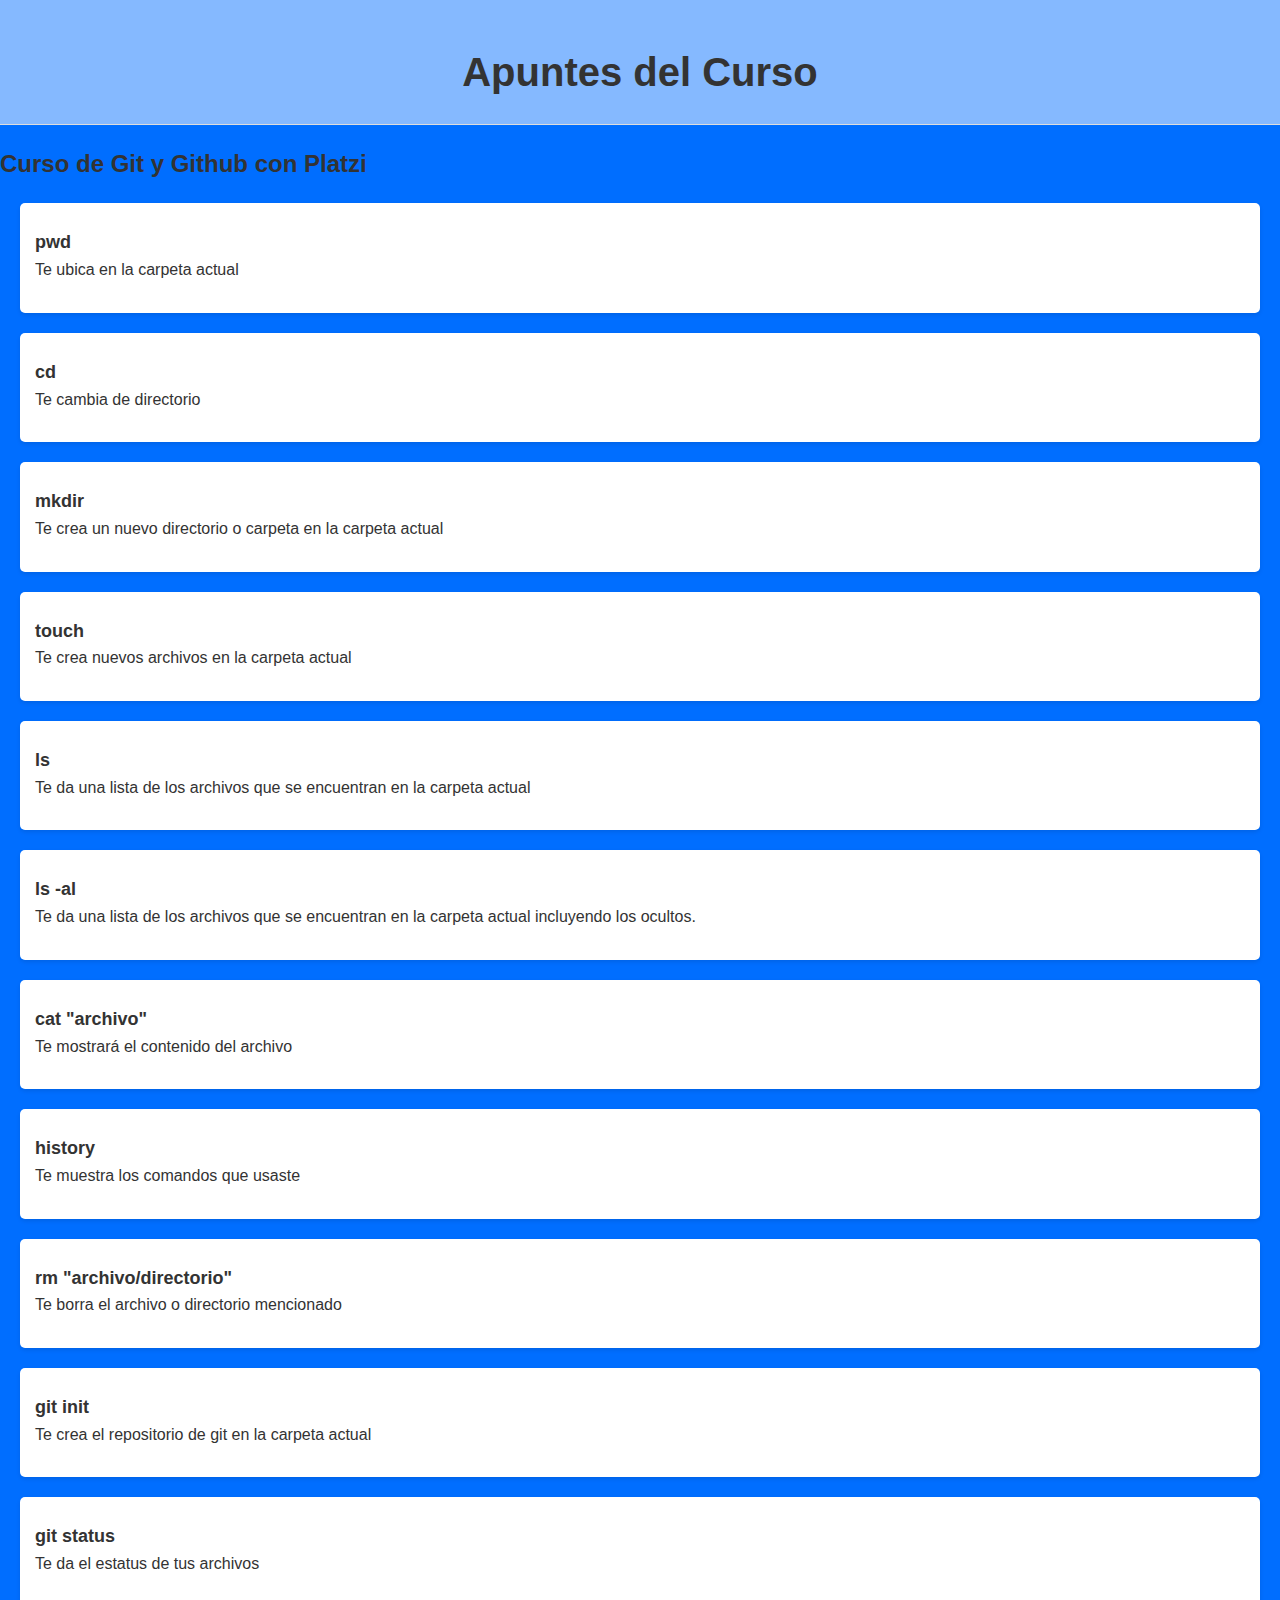
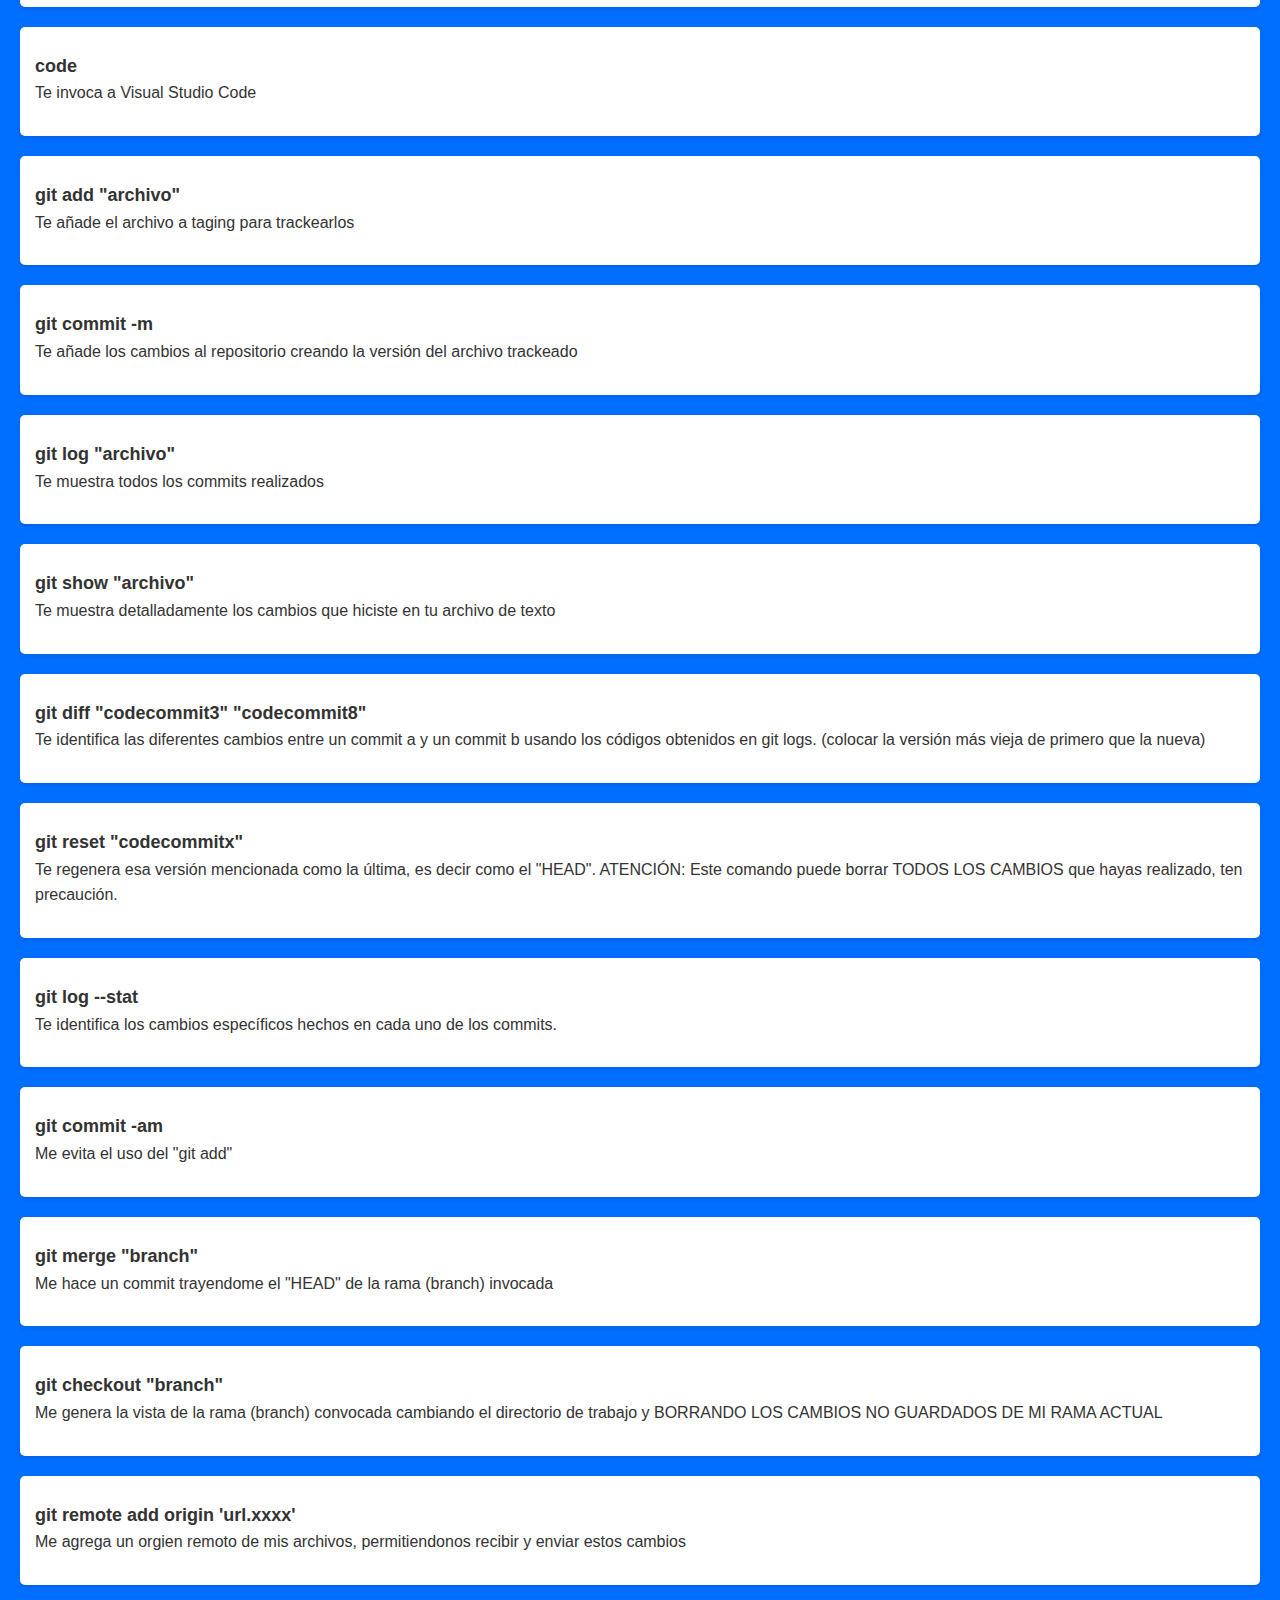
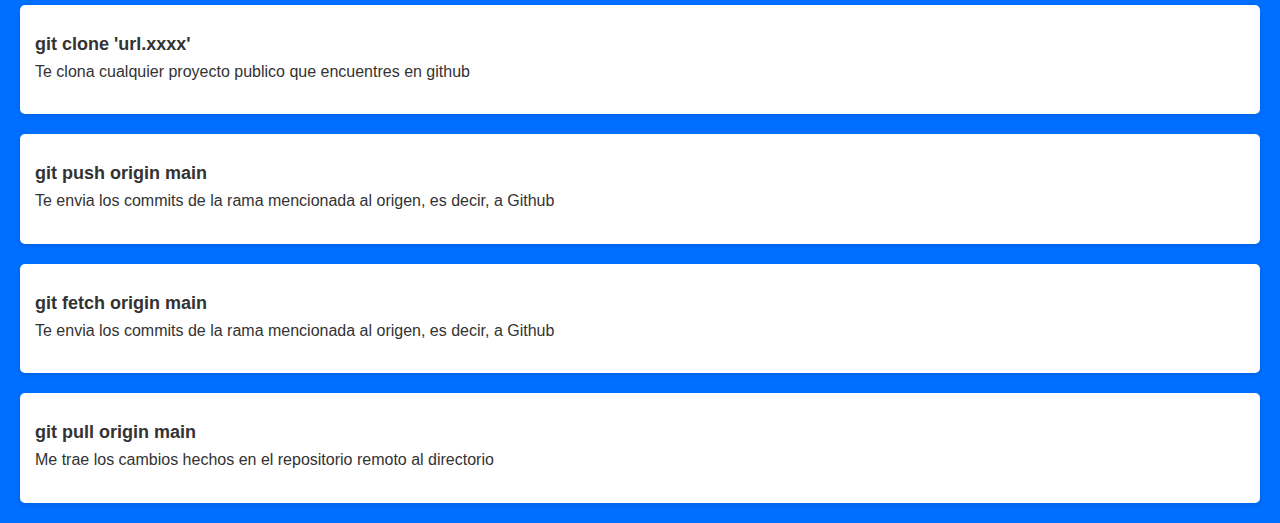
<file: index.html>
<!DOCTYPE html>
<html lang="en">
<head>
    <meta charset="UTF-8">
    <meta name="viewport" content="width=device-width, initial-scale=1.0">
    <title>Curso Git y Github</title>
    <link rel="stylesheet" href="css/estilos.css" />
</head>
<body>
    <div id="cabecera">
        <h1>Apuntes del Curso</h1>
    </div>
    <h1>Curso de Git y Github con Platzi</h1>
<div id="contenido">
    <div class="sequence">
        <h3>pwd</h3>
        <p>Te ubica en la carpeta actual</p>
    </div>
    <div class="sequence">
        <h3>cd</h3>
        <p>Te cambia de directorio</p>
    </div>
    <div class="sequence">
        <h3>mkdir</h3>
        <p>Te crea un nuevo directorio o carpeta en la carpeta actual</p>
    </div>
    <div class="sequence">
        <h3>touch</h3>
        <p>Te crea nuevos archivos en la carpeta actual</p>
    </div>
    <div class="sequence">
        <h3>ls</h3>
        <p>Te da una lista de los archivos que se encuentran en la carpeta actual</p>
    </div>
    <div class="sequence">
        <h3>ls -al</h3>
        <p>Te da una lista de los archivos que se encuentran en la carpeta actual incluyendo los ocultos.</p>
    </div>
    <div class="sequence">
        <h3>cat "archivo"</h3>
        <p>Te mostrará el contenido del archivo</p>
    </div>
    <div class="sequence">
        <h3>history</h3>
        <p>Te muestra los comandos que usaste</p>
    </div>
    <div class="sequence">
        <h3>rm "archivo/directorio"</h3>
        <p>Te borra el archivo o directorio mencionado</p>
    </div>
    <div class="sequence">
        <h3>git init</h3>
        <p>Te crea el repositorio de git en la carpeta actual</p>
    </div>
    <div class="sequence">
        <h3>git status</h3>
        <p>Te da el estatus de tus archivos</p>
    </div>
    <div class="sequence">
        <h3>code</h3>
        <p>Te invoca a Visual Studio Code</p>
    </div>
    <div class="sequence">
        <h3>git add "archivo"</h3>
        <p>Te añade el archivo a taging para trackearlos</p>
    </div>
    <div class="sequence">
        <h3>git commit -m</h3>
        <p>Te añade los cambios al repositorio creando la versión del archivo trackeado</p>
    </div>
    <div class="sequence">
        <h3>git log "archivo"</h3>
        <p>Te muestra todos los commits realizados</p>
    </div>
    <div class="sequence">
        <h3>git show "archivo"</h3>
        <p>Te muestra detalladamente los cambios que hiciste en tu archivo de texto</p>
    </div>
    <div class="sequence">
        <h3>git diff "codecommit3" "codecommit8"</h3>
        <p>Te identifica las diferentes cambios entre un commit a y un commit b usando los códigos obtenidos en git logs. (colocar la versión más vieja de primero que la nueva)</p>
    </div>
    <div class="sequence">
        <h3>git reset "codecommitx"</h3>
        <p>Te regenera esa versión mencionada como la última, es decir como el "HEAD".
            ATENCIÓN: Este comando puede borrar TODOS LOS CAMBIOS que hayas realizado, ten precaución.
        </p>
    </div>
    <div class="sequence">
        <h3>git log --stat</h3>
        <p>Te identifica los cambios específicos hechos en cada uno de los commits.</p>
    </div>
    <div class="sequence">
        <h3>git commit -am</h3>
        <p>Me evita el uso del "git add"</p>
    </div>
    <div class="sequence">
        <h3>git merge "branch"</h3>
        <p>Me hace un commit trayendome el "HEAD" de la rama (branch) invocada</p>
    </div>
    <div class="sequence">
        <h3>git checkout "branch"</h3>
        <p>Me genera la vista de la rama (branch) convocada cambiando el directorio de trabajo y BORRANDO LOS CAMBIOS NO GUARDADOS DE MI RAMA ACTUAL</p>
    </div>
     <div class="sequence">
        <h3>git remote add origin 'url.xxxx'</h3>
        <p>Me agrega un orgien remoto de mis archivos, permitiendonos recibir y enviar estos cambios</p>
    </div>
    <div class="sequence">
        <h3>git clone 'url.xxxx' </h3>
        <p>Te clona cualquier proyecto publico que encuentres en github</p>
    </div>
    <div class="sequence">
        <h3>git push origin main</h3>
        <p>Te envia los commits de la rama mencionada al origen, es decir, a Github</p>
    </div>
    <div class="sequence">
        <h3>git fetch origin main</h3>
        <p>Te envia los commits de la rama mencionada al origen, es decir, a Github</p>
    </div>
    <div class="sequence">
        <h3>git pull origin main</h3>
        <p>Me trae los cambios hechos en el repositorio remoto al directorio</p>
    </div>
</div>
</body>
</html>
</file>
<file: css/estilos.css>
/* Reset de márgenes y padding */
body, h1, h2, h3, p {
    margin: 0;
    padding: 0;
}

/* Estilos para el contenedor principal */
body {
    font-family: -apple-system, BlinkMacSystemFont, 'Segoe UI', Roboto, Helvetica, Arial, sans-serif;
    line-height: 1.6;
    background-color: #006eff; /* Color de fondo similar al de Instagram */
    color: #333;
    margin: 0;
}

/* Estilos para el encabezado */
#cabecera {
    background-color: #ffffff85; /* Fondo blanco para la cabecera */
    padding: 20px;
    text-align: center;
    border-bottom: 1px solid #ddd; /* Línea divisoria en la parte inferior */
}

/* Estilos para el título del encabezado */
#cabecera h1 {
    font-size: 40px;
    color: #333; /* Color del título */
}

/* Estilos para los elementos individuales */
.sequence {
    background-color: #fff; /* Fondo blanco para cada sección */
    margin: 20px;
    padding: 15px;
    border-radius: 5px; /* Bordes redondeados */
    box-shadow: 0 2px 4px rgba(0, 0, 0, 0.1); /* Sombra suave */
}

/* Estilos para los títulos */
h1, h2, h3 {
    font-family: -apple-system, BlinkMacSystemFont, 'Segoe UI', Roboto, Helvetica, Arial, sans-serif;
}

h1 {
    font-size: 24px;
    margin-top: 20px;
    color: #333; /* Color de los títulos principales */
}

h2 {
    font-size: 20px;
    margin-top: 15px;
    color: #333; /* Otro color común para títulos */
}

h3 {
    font-size: 18px;
    margin-top: 10px;
    color: #333; /* Otro color común para títulos */
}

/* Estilos para los párrafos */
p {
    margin-bottom: 15px;
    color: #333; /* Color del texto de los párrafos */
}
</file>
